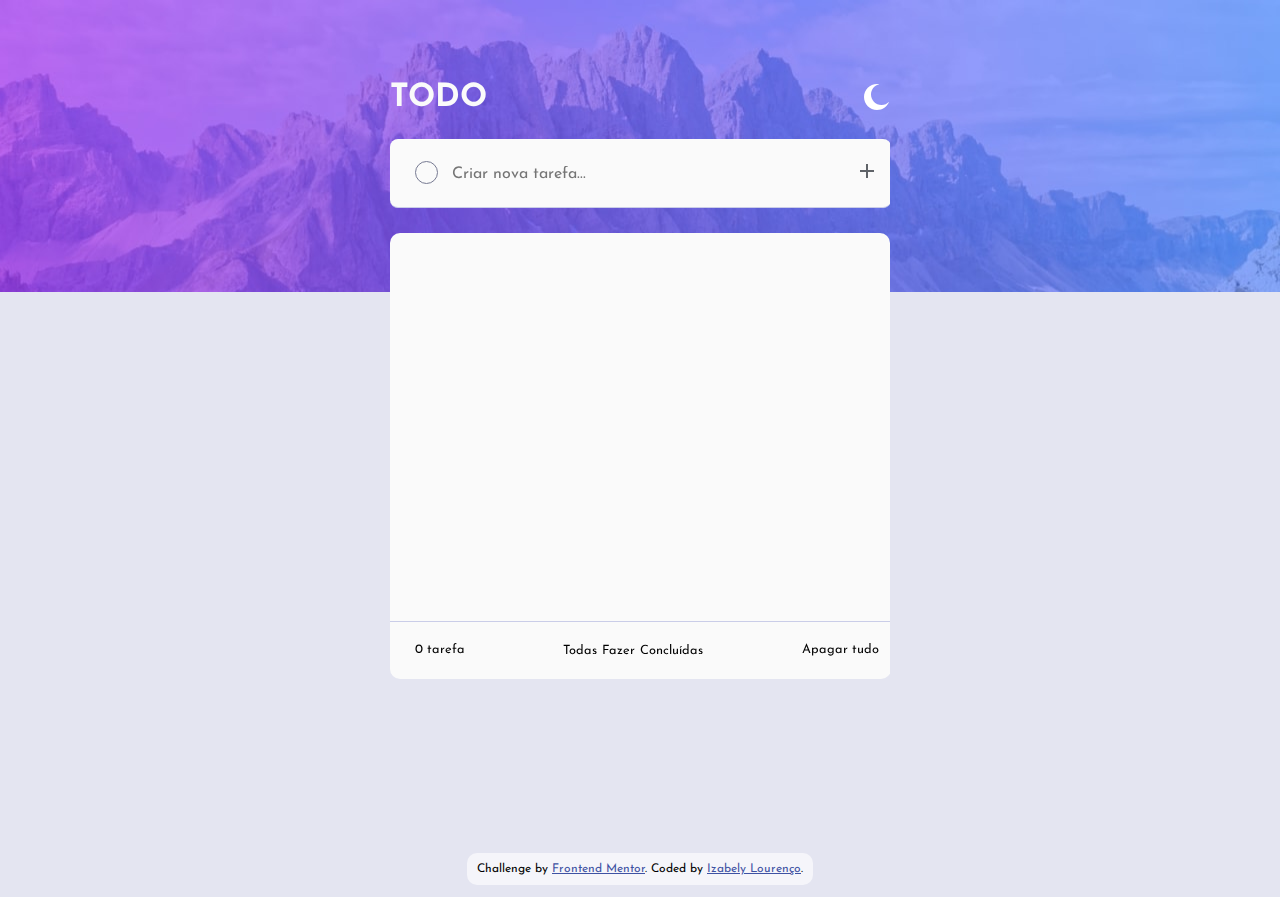
<file: FrontendMentor/todo-app-main/index.html>
<!DOCTYPE html>
<html lang="pt-br">

<head>
  <meta charset="UTF-8">
  <meta name="viewport" content="width=device-width, initial-scale=1.0">

  <!-- Favicon -->
  <link rel="icon" type="image/png" sizes="32x32" href="./assets/images/favicon-32x32.png">

  <!-- Estilos CSS -->
  <link rel="stylesheet" href="./assets/css/classes.css">
  <link rel="stylesheet" href="./assets/css/elements.css">
  <link rel="stylesheet" href="./assets/css/variables.css">
  <link rel="stylesheet" href="./assets/css/landscape.css" media="screen and (orientation: landscape)">
  <link rel="stylesheet" href="./assets/css/portrait.css" media="screen and (orientation: portrait)">

  <!-- Font family -->
  <link rel="stylesheet"
    href="https://fonts.googleapis.com/css2?family=Material+Symbols+Outlined:opsz,wght,FILL,GRAD@20..48,100..700,0..1,-50..200">

  <!-- Icons -->
  <link rel="stylesheet"
    href="https://fonts.googleapis.com/css2?family=Material+Symbols+Outlined:opsz,wght,FILL,GRAD@24,400,0,0" />

  <!-- Scripts -->
  <script src="./assets/js/script.js" defer></script>


  <title>Frontend Mentor | Todo app</title>

</head>

<body>

  <div class="wrapper">
    <!-- Background -->
    <div class="first-bg"></div>
    <div class="second-bg"></div>

    <!-- inicío seção -->
    <div class="content">
      <aside id="aside">
        <h1>TODO</h1>
        <button type="button" class="change-theme on">
          <img src="./assets/images/icon-moon.svg" alt="Moon" class="theme-icon moon">
        </button>
      </aside>

      <!-- input tarefa -->
      <div class="task">
        <button type="button" class="btn-check-disabled" disabled></button>
        <input type="text" id="task-input" class="task-txt" placeholder="Criar nova tarefa...">
        <button type="button" class="add-task">
          <img src="./assets/images/add.svg" alt="Add task">
        </button>
      </div>

      <!-- todas as tarefas -->
      <ul class="tasks"></ul>

      <!-- botões para filtrar tarefas -->
      <section class="btn-filters">
        <p class="qtt-tasks">0 tarefa</p>
        <div>
          <button type="button" class="btn active" data-filter="task">Todas</button>
          <button type="button" class="btn" data-filter="todo">Fazer</button>
          <button type="button" class="btn" data-filter="completed">Concluídas</button>
        </div>
        <button type="button" class="btn remove-all">Apagar tudo</button>
      </section>

      <!-- fim seção -->
    </div>

    <div class="attribution">
      Challenge by <a href="https://www.frontendmentor.io?ref=challenge" target="_blank">Frontend Mentor</a>.
      Coded by <a href="https://izabelydev.netlify.app/" target="_blank">Izabely Lourenço</a>.
    </div>
  </div>

</body>

</html>
</file>
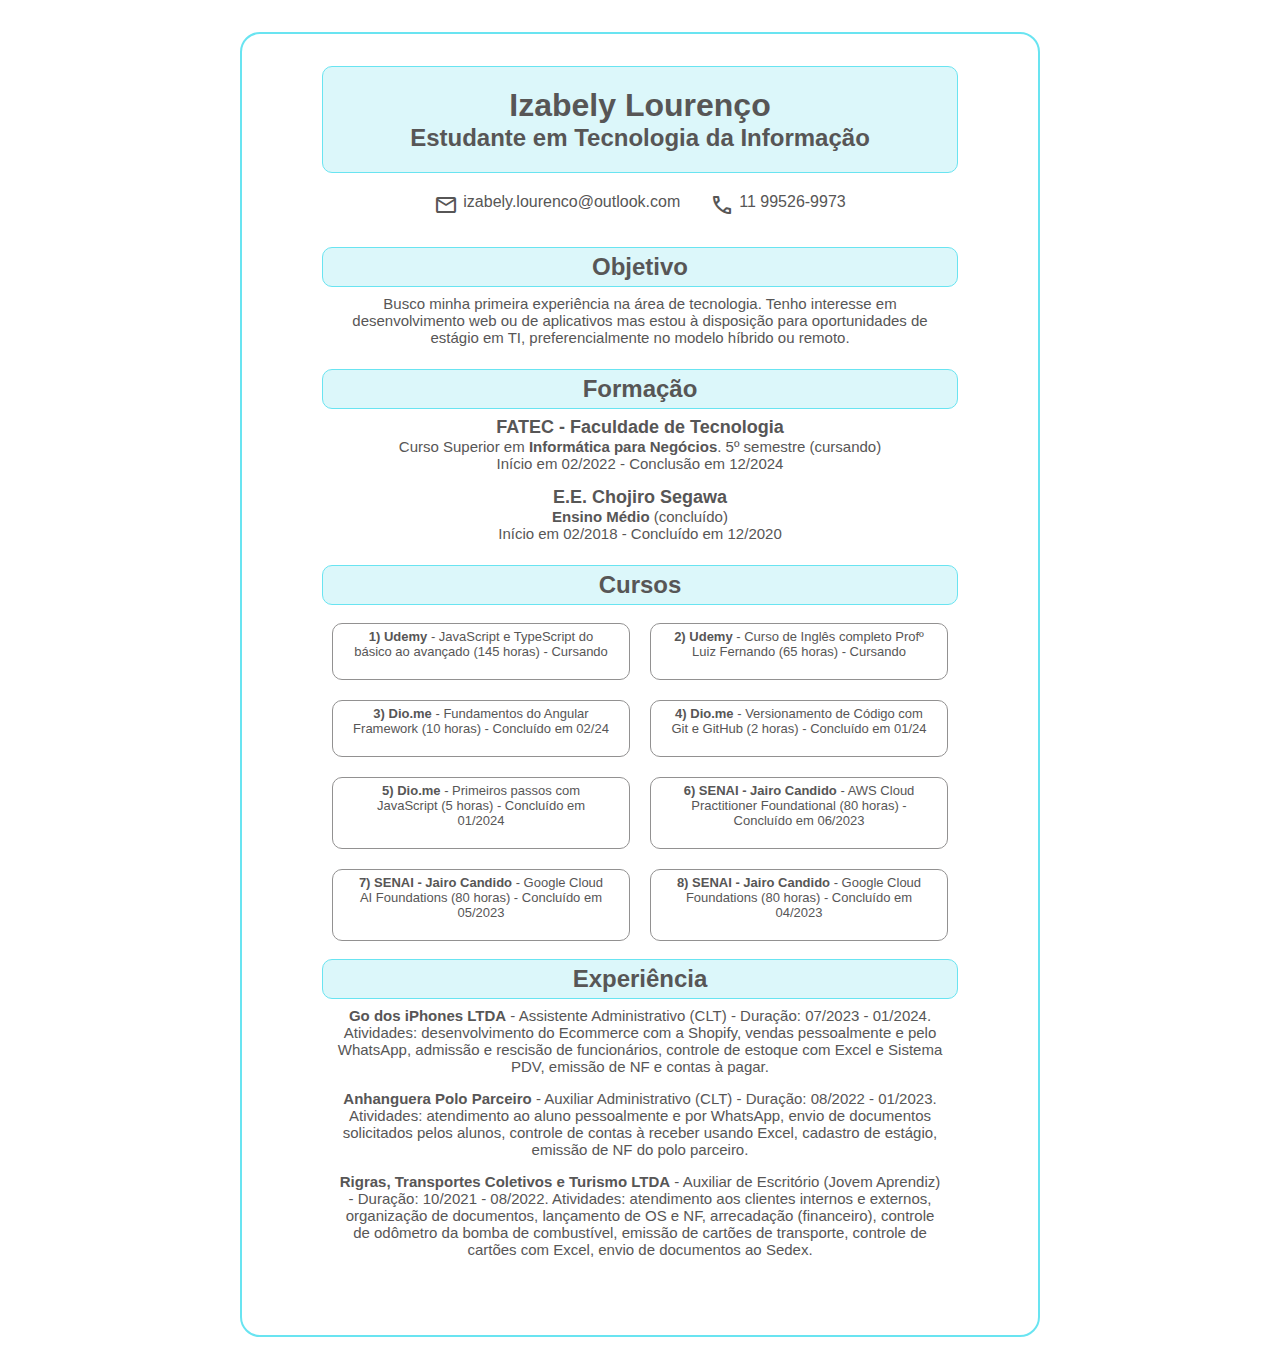
<file: curriculo/curriculo.html>
<!DOCTYPE html>
<html lang="pt-BR">
<head>
    <meta charset="UTF-8">
    <meta name="viewport" content="width=device-width, initial-scale=1.0">
    <link rel="stylesheet" href="./curriculo.css">
    <link rel="stylesheet" href="https://fonts.googleapis.com/css2?family=Material+Symbols+Outlined:opsz,wght,FILL,GRAD@24,400,0,0" />
    <title>Currículo</title>
</head>
<body>
    <div class="content">
        <span class="span-name">
            <h1 class="name">Izabely Lourenço</h1>
            <h2 class="description">Estudante em Tecnologia da Informação</h2>
        </span>
        <div class="contact">
            <span class="material-symbols-outlined mail">
                mail
            </span>
            <p>izabely.lourenco@outlook.com</p>
            <span class="material-symbols-outlined call">
                call
            </span>
            <p>11 99526-9973</p>
        </div>
        <div class="informations">
            <div class="objective">
                <h1>Objetivo</h1>
                <p>Busco minha primeira experiência na área de tecnologia. Tenho interesse em desenvolvimento web  ou de aplicativos mas estou à disposição para oportunidades de estágio em TI, preferencialmente no modelo híbrido ou remoto.</p>
            </div>
            <div class="training">
                <h1>Formação</h1>
                <h2>FATEC - Faculdade de Tecnologia</h2>
                <p> Curso Superior em <b>Informática para Negócios</b>. 5º semestre (cursando) <br> Início em 02/2022 - Conclusão em 12/2024</p>
                <h2>E.E. Chojiro Segawa</h2>
                <p><b>Ensino Médio</b> (concluído) <br> Início em 02/2018 - Concluído em 12/2020</p>
            </div>
            <div class="courses">
                <h1>Cursos</h1>
                <div class="courses-content">
                    <span class="course">
                        <p><b>1) Udemy</b> - JavaScript e TypeScript do básico ao avançado (145 horas) - Cursando</p>
                    </span>
                    <span class="course">
                        <p><b>2) Udemy</b> - Curso de Inglês completo Profº Luiz Fernando (65 horas) - Cursando</p>
                    </span>
                    <span class="course">
                        <p><b>3) Dio.me</b> - Fundamentos do Angular Framework (10 horas) - Concluído em 02/24</p>
                    </span>
                    <span class="course">
                        <p><b>4) Dio.me</b> - Versionamento de Código com Git e GitHub (2 horas) - Concluído em 01/24</p>
                    </span>
                    <span class="course">
                        <p><b>5) Dio.me</b> - Primeiros passos com JavaScript (5 horas) - Concluído em 01/2024</p>
                    </span>
                    <span class="course">
                        <p><b>6) SENAI - Jairo Candido</b> -
                            AWS Cloud Practitioner Foundational (80 horas) - Concluído em 06/2023</p>
                    </span>
                    <span class="course">
                        <p><b>7) SENAI - Jairo Candido</b> -
                            Google Cloud AI Foundations (80 horas) - Concluído em 05/2023</p>
                    </span>
                    <span class="course">
                        <p><b>8) SENAI - Jairo Candido</b> -
                            Google Cloud Foundations (80 horas) - Concluído em 04/2023</p>
                    </span>
                </div>
            </div>
            <div class="experience">
                <h1>Experiência</h1>
                <p><b>Go dos iPhones LTDA</b> - Assistente Administrativo (CLT) - Duração: 07/2023 - 01/2024. Atividades: desenvolvimento do Ecommerce com a Shopify, vendas pessoalmente e pelo WhatsApp, admissão e rescisão de funcionários, controle de estoque com Excel e Sistema PDV, emissão de NF e  contas à pagar. </p>
                <p><b>Anhanguera Polo Parceiro</b> - Auxiliar Administrativo (CLT) - Duração: 08/2022 - 01/2023. Atividades: atendimento ao aluno pessoalmente e por WhatsApp, envio de documentos solicitados pelos alunos, controle de contas à receber usando Excel, cadastro de estágio, emissão de NF do polo parceiro.</p>
                <p><b>Rigras, Transportes Coletivos e Turismo LTDA</b> - Auxiliar de Escritório (Jovem Aprendiz) - Duração: 10/2021 - 08/2022. Atividades: atendimento aos clientes internos e externos, organização de documentos, lançamento de OS e NF, arrecadação (financeiro), controle de odômetro da bomba de combustível, emissão de cartões de transporte, controle de cartões com Excel, envio de documentos ao Sedex.</p>
            </div>
        </div>
    </div>
</body>
</html>
</file>
<file: FrontendMentor/todo-app-main/assets/css/classes.css>
@charset "UTF-8";

/* Estilos gerais para todas as mídias */

.on {
    opacity: 1;
    transition: opacity .5s;
    transition-delay: .2s;
}

.off {
    opacity: 0;
    transition: opacity .5s;
}

.wrapper {
    width: 100%;
    height: 100dvh;
    display: flex;
    flex-wrap: wrap;
    align-content: center;
    justify-content: center;
}

.content {
    position: fixed;
    background: transparent;
    overflow: hidden;
}

aside#aside,
div.task {
    margin-bottom: 5%;
    border-radius: 8px;
    overflow: hidden;
}

.first-bg {
    transition: all .5s;
    position: absolute;
}

/* Estilos da descrição das tarefas */

input.task-txt {
    height: 22px;
    border: none;
    border-bottom: 2px solid transparent;
    background: transparent;
    margin-bottom: -5px;
    transition: all .5s;
}

input.task-txt:focus {
    background: transparent;
    outline: none;
    border-bottom: 2px solid var(--Light-Grayish-Blue);
    transition: all .5s;
}

.remove-task {
    cursor: pointer;
}

/* Estilos do botão marcar tarefa como concluída */

/* Estilos do botão marcar tarefa como concluída */

.btn-check-disabled {
    cursor: default;
}

.btn-check {
    display: flex;
    align-items: center;
    justify-content: center;
}

.btn-check img {
    margin: 0 auto;
    width: 100%;
    padding: 5%;
    opacity: 0;
    transition: opacity .5s;
}

.btn-check,
.btn-check-disabled {
    width: 23px;
    height: 23px;
    margin-right: 5px;
    display: flex;
    border-radius: 50%;
    border: 1px solid var(--Dark-Grayish-Blue);
    position: relative;
}

.completed img.btn-check {
    opacity: 1;
    border-radius: 50%;
    border: none;
    color: var(--Very-Light-Gray);
    background: var(--Check-Background);
}

.completed .task-txt {
    text-decoration: line-through;
    color: var(--Dark-Grayish-Blue);
}

/* Estilos tema light */

.second-bg {
    transition: all .5s;
    background-color: var(--Very-Light-Grayish-Blue);
    position: absolute;
}

.task {
    transition: all .5s;
    border-bottom: 1px solid var(--Light-Grayish-Blue);
}

.task-txt {
    width: 85%;
    font-size: 16px;
}

.tasks {
    transition: all .5s;
    width: 100%;
    border-top-left-radius: 10px;
    border-top-right-radius: 10px;
    overflow-x: hidden;
    overflow-y: auto;
}

.tasks, div.task, .btn-filters {
    background: var(--Very-Light-Gray);
}

.task,
.tasks,
.btn-filters {
    transition: all .5s;
    margin: auto;
}

/* Estilos tema dark  */
.second-bg.dark {
    background-color: var(--Very-Dark-Blue);
    transition: all .5s;
}

div.task.dark,
.tasks.dark,
.btn-filters.dark {
    background: var(--Very-Dark-Desaturated-Blue);
}

.task.dark,
.tasks.dark,
.btn-filters.dark,
.btn.dark,
input.task-txt.dark,
input.task-txt.dark:focus {
    transition: all .5s;
    color: var(--Light-Grayish-Blue);
}

.task,
.btn-filters {
    width: 92.7%;
    display: flex;
    align-items: center;
    justify-content: space-between;
    padding: 4% 2.5% 4.2% 5%;
}

.btn-filters {
    border-top: 1px solid var(--Light-Grayish-Blue);
    border-bottom-left-radius: 10px;
    border-bottom-right-radius: 10px;
}

.btn-filters p,
.btn {
    font-size: .8em;
}

.btn:focus {
    color: var(--Bright-Blue);
}

.btn:hover,
.btn:hover  {
    color: var(--Bright-Blue);
}

/* Fim estilos de tema */

.material-symbols-outlined {
  font-variation-settings:
  'FILL' 0,
  'wght' 400,
  'GRAD' 0,
  'opsz' 10
}

.attribution {
    font-size: 12px;
    text-align: center;
    background: #ffffff9d;
    border-radius: 10px;
    padding: 10px;
    position: absolute;
    bottom: 15px;
}

.attribution a {
    color: hsl(228, 45%, 44%);
}
</file>
<file: FrontendMentor/todo-app-main/assets/css/elements.css>
@charset "UTF-8";
@import url('https://fonts.googleapis.com/css2?family=Josefin+Sans:ital,wght@0,100..700;1,100..700&family=Poppins:ital,wght@0,100;0,200;0,300;0,400;0,500;0,600;0,700;0,800;0,900;1,100;1,200;1,300;1,400;1,500;1,600;1,700;1,800;1,900&display=swap');

* {
    margin: 0;
    padding: 0;
    font-family: "Josefin Sans", sans-serif;
}

body,
html {
    width: 100dvw;
    height: 100dvh;
    overflow-x: hidden;
    display: block;
}

aside {
    width: 100%;
    padding-top: 2%;
    display: flex;
    justify-content: space-between;
    align-items: center;
}

h1 {
    font-size: 32px;
    color: var(--Very-Light-Gray);
}

button {
    background: transparent;
    border: none;
    cursor: pointer;
}
</file>
<file: FrontendMentor/todo-app-main/assets/css/variables.css>
@charset "UTF-8";

:root {
    /* Primary */
    --Bright-Blue: hsl(220, 98%, 61%);
    --Check-Background: linear-gradient(192deg, hsl(192, 100%, 67%), hsl(280, 87%, 65%));

    /* Light theme */
    --Very-Light-Gray: hsl(0, 0%, 98%);
    --Very-Light-Grayish-Blue: hsl(236, 33%, 92%);
    --Light-Grayish-Blue: hsl(233, 11%, 84%);
    --Dark-Grayish-Blue: hsl(236, 9%, 61%);
    --Very-Dark-Grayish-Blue: hsl(235, 19%, 35%);

    /* Dark Theme */
    --Very-Dark-Blue: hsl(235, 21%, 11%);
    --Very-Dark-Desaturated-Blue: hsl(235, 24%, 19%);
    --Light-Grayish-Blue: hsl(234, 39%, 85%);
    --Light-Grayish-Blue-hover: hsl(236, 33%, 92%);
    --Dark-Grayish-Blue: hsl(234, 11%, 52%);
    --Very-Dark-Grayish-Blue: hsl(233, 14%, 35%);
    --Very-Dark-Grayish-Blue: hsl(237, 14%, 26%);
}
</file>
<file: FrontendMentor/todo-app-main/assets/css/landscape.css>
@charset "UTF-8";

.content {
    width: 500px;
    height: 646px;
    top: 8%;
}


.first-bg {
    background: url(../images/bg-desktop-light.jpg);
    width: 1440px;
    height: 291.656px;
}

.second-bg {
    top: 291.656px;
    width: 1440px;
    height: calc(100vh - 295px);
}

.tasks {
    height: 60%;
}
</file>
<file: FrontendMentor/todo-app-main/assets/css/portrait.css>
@charset "UTF-8";   

.content {
    width: 90%;
    height: 590px;
    top: 7%;
}

.first-bg {
    background: url(../images/bg-mobile-light.jpg);
    background-repeat: no-repeat;
    background-size: cover;
    width: 100%;
    height: 200px;
}

.second-bg {
    top: 200px;
    width: 100%;
    height: calc(100vh - 200px);
}

.tasks {
    height: 55%;
}
</file>
<file: curriculo/curriculo.css>
* {
    margin: 0;
    padding: 0;
    font-family: 'Segoe UI', Tahoma, Geneva, Verdana, sans-serif;
    color: rgb(87, 86, 86);
}

body {
    background: url(https://st2.depositphotos.com/6442704/11359/i/450/depositphotos_113595666-stock-photo-blue-white-blur-abstract-backgroun.jpg);
    background-repeat: no-repeat;
    background-size: cover;
    background-position: center;
}

.content {
    margin: 2rem 15rem;
    padding: 2rem 5rem;
    align-items: center;
    justify-content: center;
    display: block;
    border: 2px solid #69e4f1;
    background-color: rgb(555, 555, 555);
    border-radius: 20px;
}

.contact {
    display: flex;
    justify-content: center;
    padding-top: 20px;
}

.material-symbols-outlined {
    margin-right: 5px;
}

.call {
    margin-left: 30px;
}

.span-name {
    align-items: center;
    justify-content: center;
    display: block; 
    padding: 20px 15px;
    background-color: #dcf7fa;
    border: 1px solid #69e4f1;
    border-radius: 10px;
}

.span-name h1,
.span-name h2 {
    text-align: center;

}

.informations {
    align-items: center;
    justify-content: center;
    margin: 30px 0;
    text-align: center;
}

.informations p {
    font-size: 15px;
    padding: 0 15px 15px;
}

.objective h1, 
.training h1,
.courses h1,
.experience h1 {
    font-size: 24px;
    padding: 5px;
    margin: 8px 0;
    background-color: #dcf7fa;
    border: 1px solid #69e4f1;
    border-radius: 10px;
}

.objective h2, 
.training h2,
.courses h2,
.experience h2 {
    font-size: 18px;
}

.courses-content {
    align-items: center;
    justify-content: space-between;
    display: grid;
    grid-template-columns: 1fr 1fr;
    grid-template-rows: 1fr 1fr;
}

.courses-content span.course {
    border: 1px solid rgb(146, 145, 145);
    border-radius: 10px;
    margin: 10px;
    padding: 5px;
}

.courses-content p {
    font-size: 13px;
    padding: 0 15px 15px;
}
</file>
